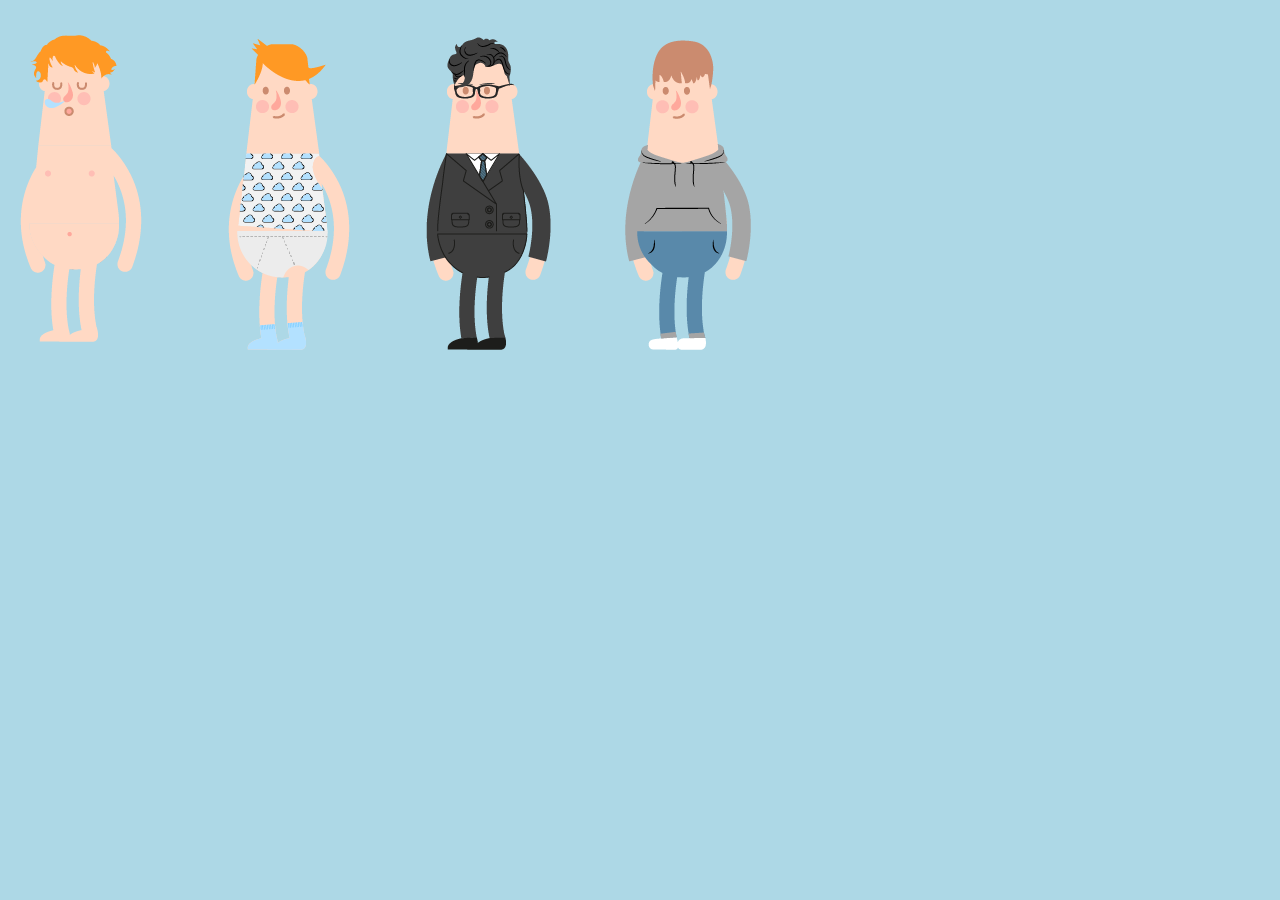
<file: img/index/avatar/아바타/index.html>
<!DOCTYPE html>
<html lang="en">
<head>
    <meta charset="UTF-8">
    <meta http-equiv="X-UA-Compatible" content="IE=edge">
    <meta name="viewport" content="width=device-width, initial-scale=1.0">
    <title>Document</title>
</head>
<body>
    <header>
    <div class="person1">
        <figuer>
            <img src="jpg/head/head_1.png">
            <img src="jpg/top/top_1.png">
            <img src="jpg/bottom/bottom_1.png">
        </figuer>
    </div>

    <div class="person2">
        <figuer>
            <img src="jpg/head/head_2.png">
            <img src="jpg/top/top_2.png">
            <img src="jpg/bottom/bottom_2.png">
        </figuer>
    </div>

    <div class="person3">
        <figuer>
            <img src="jpg/head/head_3.png">
            <img src="jpg/top/top_3.png">
            <img src="jpg/bottom/bottom_3.png">
        </figuer>
    </div>

    <div class="person4">
        <figuer>
            <img src="jpg/head/head_4.png">
            <img src="jpg/top/top_4.png">
            <img src="jpg/bottom/bottom_4.png">
        </figuer>
    </div>
</header>

        <style>
            body{background-color:lightblue;}
            .person2{
                position: relative;
                margin-left: 200px;
            }
            .person2 figure{
                position: relative;
            }
            .person3{
                position: relative;
                margin-left: 400px;
            }
            .person3 figure{
                position: relative;
            }
            .person4{
                position: relative;
                margin-left: 600px;
            }
            .person4 figure{
                position: relative;
            }
            img{
                position: absolute;
                top:0; left:0;
            }
        </style>

</body>
</html>
</file>
